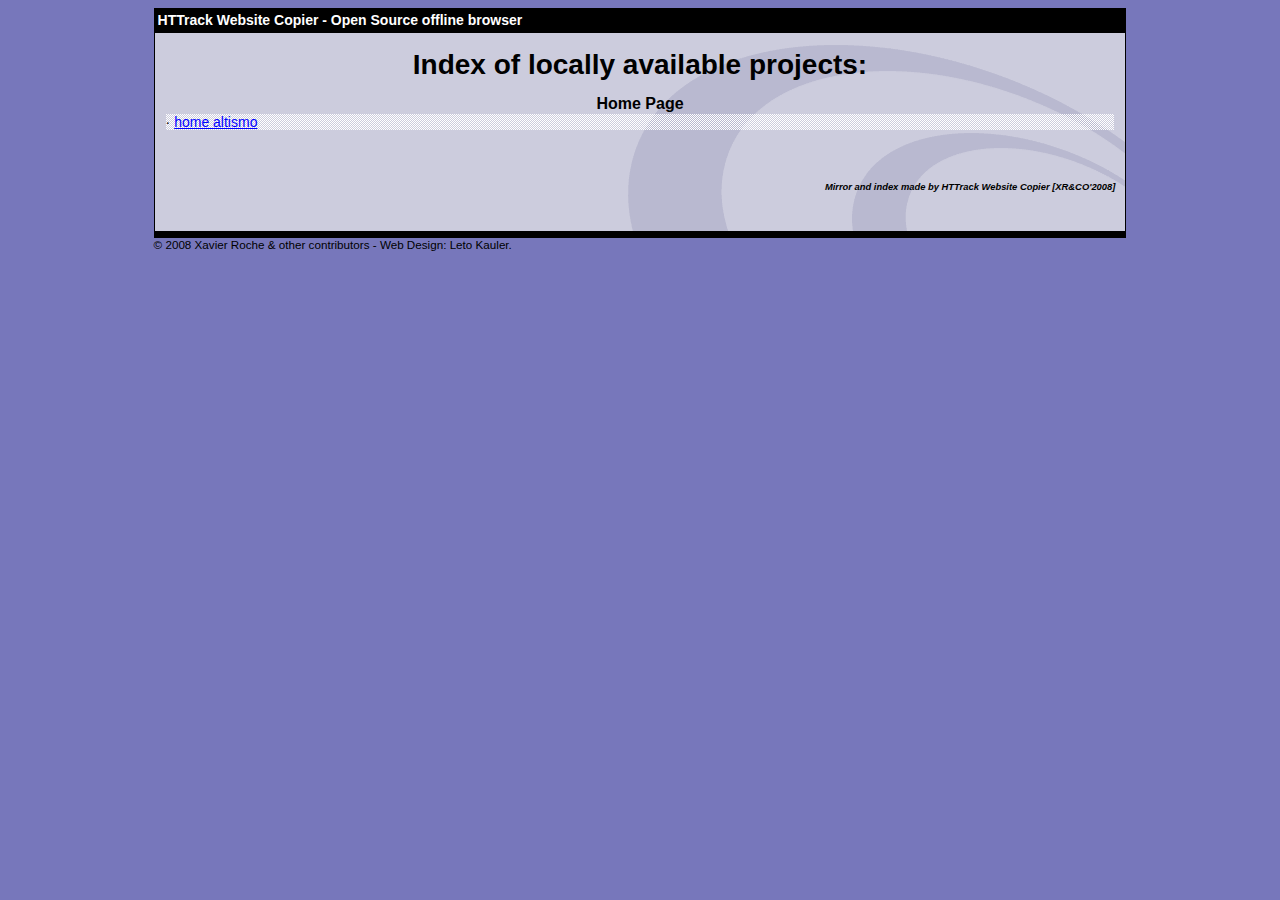
<file: Altismo home page/index.html>
<html xmlns="http://www.w3.org/1999/xhtml" lang="en">

<head>
	<meta http-equiv="Content-Type" content="text/html; charset=utf-8" />
	<meta name="description" content="HTTrack is an easy-to-use website mirror utility. It allows you to download a World Wide website from the Internet to a local directory,building recursively all structures, getting html, images, and other files from the server to your computer. Links are rebuiltrelatively so that you can freely browse to the local site (works with any browser). You can mirror several sites together so that you can jump from one toanother. You can, also, update an existing mirror site, or resume an interrupted download. The robot is fully configurable, with an integrated help" />
	<meta name="keywords" content="httrack, HTTRACK, HTTrack, winhttrack, WINHTTRACK, WinHTTrack, offline browser, web mirror utility, aspirateur web, surf offline, web capture, www mirror utility, browse offline, local  site builder, website mirroring, aspirateur www, internet grabber, capture de site web, internet tool, hors connexion, unix, dos, windows 95, windows 98, solaris, ibm580, AIX 4.0, HTS, HTGet, web aspirator, web aspirateur, libre, GPL, GNU, free software" />
	<title>List of available projects - HTTrack Website Copier</title>
	<!-- Mirror and index made by HTTrack Website Copier/3.49-2 [XR&CO'2014] -->

	<style type="text/css">
	<!--

body {
	margin: 0;  padding: 0;  margin-bottom: 15px;  margin-top: 8px;
	background: #77b;
}
body, td {
	font: 14px "Trebuchet MS", Verdana, Arial, Helvetica, sans-serif;
	}

#subTitle {
	background: #000;  color: #fff;  padding: 4px;  font-weight: bold; 
	}

#siteNavigation a, #siteNavigation .current {
	font-weight: bold;  color: #448;
	}
#siteNavigation a:link    { text-decoration: none; }
#siteNavigation a:visited { text-decoration: none; }

#siteNavigation .current { background-color: #ccd; }

#siteNavigation a:hover   { text-decoration: none;  background-color: #fff;  color: #000; }
#siteNavigation a:active  { text-decoration: none;  background-color: #ccc; }


a:link    { text-decoration: underline;  color: #00f; }
a:visited { text-decoration: underline;  color: #000; }
a:hover   { text-decoration: underline;  color: #c00; }
a:active  { text-decoration: underline; }

#pageContent {
	clear: both;
	border-bottom: 6px solid #000;
	padding: 10px;  padding-top: 20px;
	line-height: 1.65em;
	background-image: url(backblue.gif);
	background-repeat: no-repeat;
	background-position: top right;
	}

#pageContent, #siteNavigation {
	background-color: #ccd;
	}


.imgLeft  { float: left;   margin-right: 10px;  margin-bottom: 10px; }
.imgRight { float: right;  margin-left: 10px;   margin-bottom: 10px; }

hr { height: 1px;  color: #000;  background-color: #000;  margin-bottom: 15px; }

h1 { margin: 0;  font-weight: bold;  font-size: 2em; }
h2 { margin: 0;  font-weight: bold;  font-size: 1.6em; }
h3 { margin: 0;  font-weight: bold;  font-size: 1.3em; }
h4 { margin: 0;  font-weight: bold;  font-size: 1.18em; }

.blak { background-color: #000; }
.hide { display: none; }
.tableWidth { min-width: 400px; }

.tblRegular       { border-collapse: collapse; }
.tblRegular td    { padding: 6px;  background-image: url(fade.gif);  border: 2px solid #99c; }
.tblHeaderColor, .tblHeaderColor td { background: #99c; }
.tblNoBorder td   { border: 0; }


// -->
</style>

</head>

<body>
<table width="76%" border="0" align="center" cellspacing="0" cellpadding="3" class="tableWidth">
	<tr>
	<td id="subTitle">HTTrack Website Copier - Open Source offline browser</td>
	</tr>
</table>
<table width="76%" border="0" align="center" cellspacing="0" cellpadding="0" class="tableWidth">
<tr class="blak">
<td>
	<table width="100%" border="0" align="center" cellspacing="1" cellpadding="0">
	<tr>
	<td colspan="6"> 
		<table width="100%" border="0" align="center" cellspacing="0" cellpadding="10">
		<tr> 
		<td id="pageContent"> 
<!-- ==================== End prologue ==================== -->


<h1 ALIGN=Center>Index of locally available projects:</H1>
  <table border="0" width="100%" cellspacing="1" cellpadding="0">
		<TH>
		<BR/>
			Home Page
		</TH>
		<TR>
		  <TD BACKGROUND="fade.gif">
                    &middot; <A HREF="home%20altismo/index.html">home altismo</A>
   		  </TD>
		</TR>
	</TABLE>
	<BR>
	<H6 ALIGN="RIGHT">
         <I>Mirror and index made by HTTrack Website Copier [XR&CO'2008]</I>
	</H6>
	<!-- Mirror and index made by HTTrack Website Copier/3.49-2 [XR&CO'2014] -->
	<!-- Thanks for using HTTrack Website Copier! -->

<!-- ==================== Start epilogue ==================== -->
		</td>
		</tr>
		</table>
	</td>
	</tr>
	</table>
</td>
</tr>
</table>

<table width="76%" border="0" align="center" valign="bottom" cellspacing="0" cellpadding="0">
	<tr>
	<td id="footer"><small>&copy; 2008 Xavier Roche & other contributors - Web Design: Leto Kauler.</small></td>
	</tr>
</table>

</body>

</html>
</file>
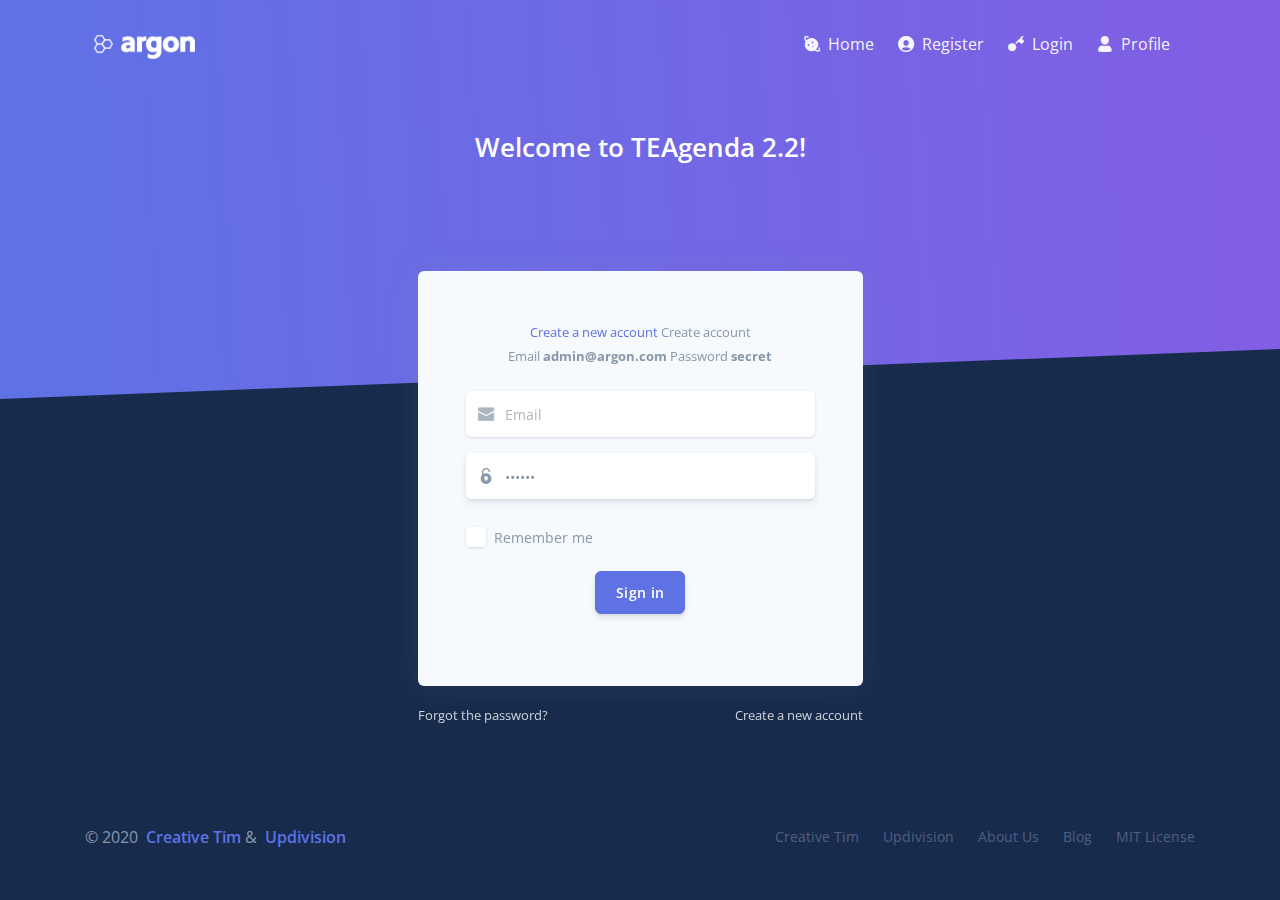
<file: Altismo home page/home altismo/192.168.1.188/login.html>
<!DOCTYPE html>
<html lang="en">
    
<!-- Mirrored from 192.168.1.188/login by HTTrack Website Copier/3.x [XR&CO'2014], Fri, 11 Sep 2020 21:22:41 GMT -->
<!-- Added by HTTrack --><meta http-equiv="content-type" content="text/html;charset=UTF-8" /><!-- /Added by HTTrack -->
<head>
        <meta charset="UTF-8">
        <meta http-equiv="X-UA-Compatible" content="ie=edge">
        <meta name="viewport" content="width=device-width, initial-scale=1.0">

        <meta name="csrf-token" content="dbTVWK1VwHJ8vpkIUhbC97fWmc67oNUmmYB3wFpC">

        <title>Laravel</title>
        <!-- Favicon -->
        <link href="argon/img/brand/favicon.png" rel="icon" type="image/png">
        <!-- Fonts -->
        <link href="https://fonts.googleapis.com/css?family=Open+Sans:300,400,600,700" rel="stylesheet">
        <!-- Icons -->
        <link href="argon/vendor/nucleo/css/nucleo.css" rel="stylesheet">
        <link href="argon/vendor/%40fortawesome/fontawesome-free/css/all.min.css" rel="stylesheet">
        <!-- Argon CSS -->
        <link type="text/css" href="argon/css/argone209.css?v=1.0.0" rel="stylesheet">
        <!-- Page plugins -->
            </head>
    <body class="bg-default">
                
        <div class="main-content">
            <nav class="navbar navbar-top navbar-horizontal navbar-expand-md navbar-dark">
    <div class="container px-4">
        <a class="navbar-brand" href="login.html">
            <img src="argon/img/brand/white.png" />
        </a>
        <button class="navbar-toggler" type="button" data-toggle="collapse" data-target="#navbar-collapse-main" aria-controls="navbarSupportedContent" aria-expanded="false" aria-label="Toggle navigation">
            <span class="navbar-toggler-icon"></span>
        </button>
        <div class="collapse navbar-collapse" id="navbar-collapse-main">
            <!-- Collapse header -->
            <div class="navbar-collapse-header d-md-none">
                <div class="row">
                    <div class="col-6 collapse-brand">
                        <a href="login.html">
                            <img src="argon/img/brand/blue.png">
                        </a>
                    </div>
                    <div class="col-6 collapse-close">
                        <button type="button" class="navbar-toggler" data-toggle="collapse" data-target="#navbar-collapse-main" aria-controls="sidenav-main" aria-expanded="false" aria-label="Toggle sidenav">
                            <span></span>
                            <span></span>
                        </button>
                    </div>
                </div>
            </div>
            <!-- Navbar items -->
            <ul class="navbar-nav ml-auto">
                <li class="nav-item">
                    <a class="nav-link nav-link-icon" href="login.html">
                        <i class="ni ni-planet"></i>
                        <span class="nav-link-inner--text">Home</span>
                    </a>
                </li>
                <li class="nav-item">
                    <a class="nav-link nav-link-icon" href="register.html">
                        <i class="ni ni-circle-08"></i>
                        <span class="nav-link-inner--text">Register</span>
                    </a>
                </li>
                <li class="nav-item">
                    <a class="nav-link nav-link-icon" href="login.html">
                        <i class="ni ni-key-25"></i>
                        <span class="nav-link-inner--text">Login</span>
                    </a>
                </li>
                <li class="nav-item">
                    <a class="nav-link nav-link-icon" href="login.html">
                        <i class="ni ni-single-02"></i>
                        <span class="nav-link-inner--text">Profile</span>
                    </a>
                </li>
            </ul>
        </div>
    </div>
</nav>                <div class="header bg-gradient-primary py-7 py-lg-8">
    <div class="container">
        <div class="header-body text-center mb-7">
            <div class="row justify-content-center">
                <div class="col-lg-5 col-md-6">
                    <h1 class="text-white">Welcome to TEAgenda 2.2!</h1>
                </div>
            </div>
        </div>
    </div>
    <div class="separator separator-bottom separator-skew zindex-100">
        <svg x="0" y="0" viewBox="0 0 2560 100" preserveAspectRatio="none" version="1.1" xmlns="http://www.w3.org/2000/svg">
            <polygon class="fill-default" points="2560 0 2560 100 0 100"></polygon>
        </svg>
    </div>
</div>
    <div class="container mt--8 pb-5">
        <div class="row justify-content-center">
            <div class="col-lg-5 col-md-7">
                <div class="card bg-secondary shadow border-0">
                    <div class="card-body px-lg-5 py-lg-5">
                        <div class="text-center text-muted mb-4">
                            <small>
                                <a href="register.html">Create a new account</a> Create account
                            </small>
                            <br>
                            <small>
                                Email <strong>admin@argon.com</strong>
                                Password <strong>secret</strong>
                            </small>
                        </div>
                        <form role="form" method="POST" action="http://192.168.1.188/login">
                            <input type="hidden" name="_token" value="dbTVWK1VwHJ8vpkIUhbC97fWmc67oNUmmYB3wFpC">
                            <div class="form-group mb-3">
                                <div class="input-group input-group-alternative">
                                    <div class="input-group-prepend">
                                        <span class="input-group-text"><i class="ni ni-email-83"></i></span>
                                    </div>
                                    <input class="form-control" placeholder="Email" type="email" name="email" value="" value="admin@argon.com" required autofocus>
                                </div>
                                                            </div>
                            <div class="form-group">
                                <div class="input-group input-group-alternative">
                                    <div class="input-group-prepend">
                                        <span class="input-group-text"><i class="ni ni-lock-circle-open"></i></span>
                                    </div>
                                    <input class="form-control" name="password" placeholder="Password" type="password" value="secret" required>
                                </div>
                                                            </div>
                            <div class="custom-control custom-control-alternative custom-checkbox">
                                <input class="custom-control-input" name="remember" id="customCheckLogin" type="checkbox" >
                                <label class="custom-control-label" for="customCheckLogin">
                                    <span class="text-muted">Remember me</span>
                                </label>
                            </div>
                            <div class="text-center">
                                <button type="submit" class="btn btn-primary my-4">Sign in</button>
                            </div>
                        </form>
                    </div>
                </div>
                <div class="row mt-3">
                    <div class="col-6">
                                                    <a href="password/reset.html" class="text-light">
                                <small>Forgot the password?</small>
                            </a>
                                            </div>
                    <div class="col-6 text-right">
                        <a href="register.html" class="text-light">
                            <small>Create a new account</small>
                        </a>
                    </div>
                </div>
            </div>
        </div>
    </div>
        </div>

                    <footer class="py-5">
    <div class="container">
        <div class="row align-items-center justify-content-xl-between">
    <div class="col-xl-6">
        <div class="copyright text-center text-xl-left text-muted">
            &copy; 2020 <a href="https://www.creative-tim.com/" class="font-weight-bold ml-1" target="_blank">Creative Tim</a> &amp;
            <a href="https://www.updivision.com/" class="font-weight-bold ml-1" target="_blank">Updivision</a>
        </div>
    </div>
    <div class="col-xl-6">
        <ul class="nav nav-footer justify-content-center justify-content-xl-end">
            <li class="nav-item">
                <a href="https://www.creative-tim.com/" class="nav-link" target="_blank">Creative Tim</a>
            </li>
            <li class="nav-item">
                <a href="https://www.updivision.com/" class="nav-link" target="_blank">Updivision</a>
            </li>
            <li class="nav-item">
                <a href="https://www.creative-tim.com/presentation" class="nav-link" target="_blank">About Us</a>
            </li>
            <li class="nav-item">
                <a href="http://blog.creative-tim.com/" class="nav-link" target="_blank">Blog</a>
            </li>
            <li class="nav-item">
                <a href="https://github.com/creativetimofficial/argon-dashboard/blob/master/LICENSE.md" class="nav-link" target="_blank">MIT License</a>
            </li>
        </ul>
    </div>
</div>    </div>
</footer>        
        <script src="argon/vendor/jquery/dist/jquery.min.js"></script>
        <script src="argon/vendor/bootstrap/dist/js/bootstrap.bundle.min.js"></script>
        
                
        <!-- Argon JS -->
        <script src="argon/js/argone209.js?v=1.0.0"></script>
    </body>

<!-- Mirrored from 192.168.1.188/login by HTTrack Website Copier/3.x [XR&CO'2014], Fri, 11 Sep 2020 21:22:43 GMT -->
</html>
</file>
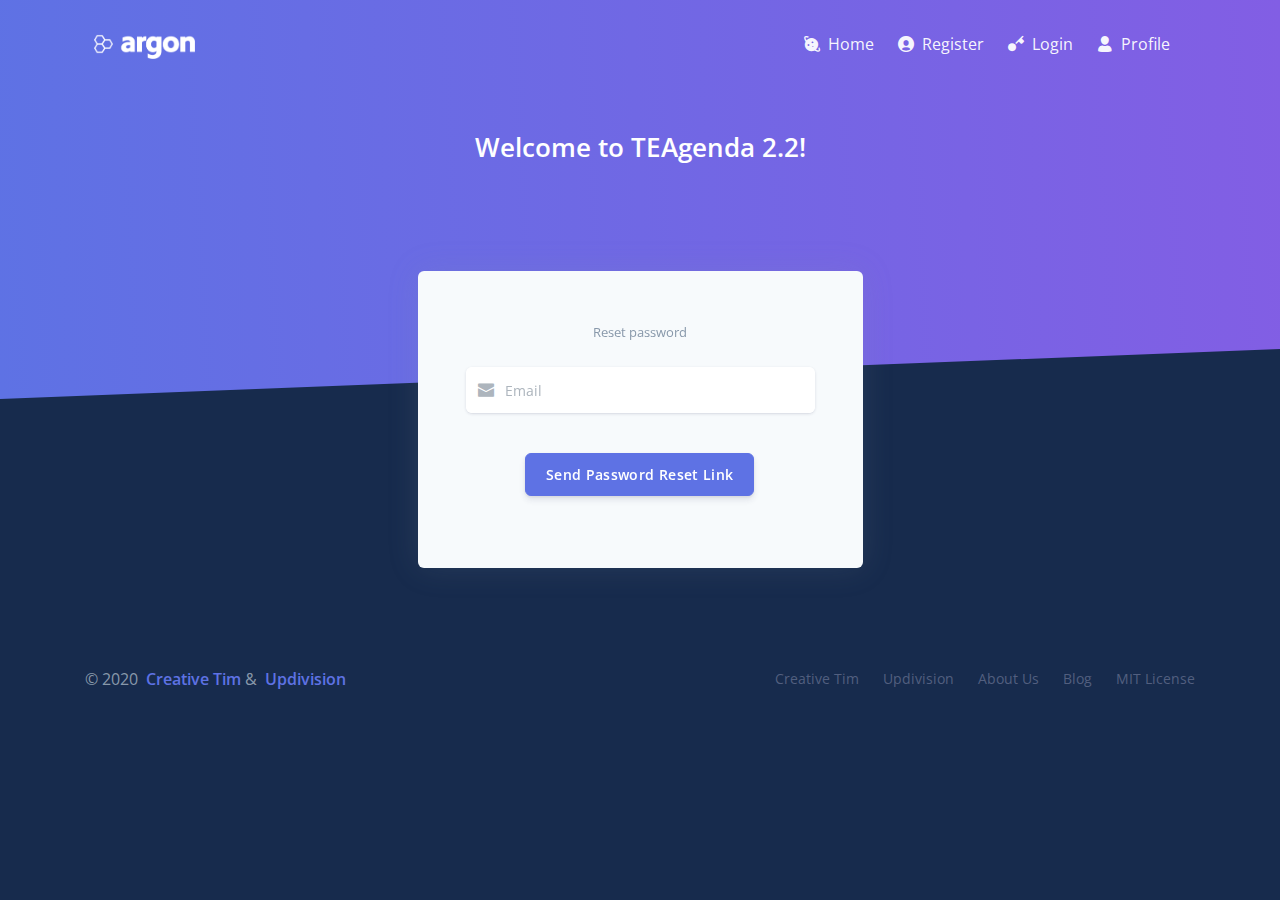
<file: Altismo home page/home altismo/192.168.1.188/password/reset.html>
<!DOCTYPE html>
<html lang="en">
    
<!-- Mirrored from 192.168.1.188/password/reset by HTTrack Website Copier/3.x [XR&CO'2014], Fri, 11 Sep 2020 21:22:56 GMT -->
<!-- Added by HTTrack --><meta http-equiv="content-type" content="text/html;charset=UTF-8" /><!-- /Added by HTTrack -->
<head>
        <meta charset="UTF-8">
        <meta http-equiv="X-UA-Compatible" content="ie=edge">
        <meta name="viewport" content="width=device-width, initial-scale=1.0">

        <meta name="csrf-token" content="dbTVWK1VwHJ8vpkIUhbC97fWmc67oNUmmYB3wFpC">

        <title>Laravel</title>
        <!-- Favicon -->
        <link href="../argon/img/brand/favicon.png" rel="icon" type="image/png">
        <!-- Fonts -->
        <link href="https://fonts.googleapis.com/css?family=Open+Sans:300,400,600,700" rel="stylesheet">
        <!-- Icons -->
        <link href="../argon/vendor/nucleo/css/nucleo.css" rel="stylesheet">
        <link href="../argon/vendor/%40fortawesome/fontawesome-free/css/all.min.css" rel="stylesheet">
        <!-- Argon CSS -->
        <link type="text/css" href="../argon/css/argone209.css?v=1.0.0" rel="stylesheet">
        <!-- Page plugins -->
            </head>
    <body class="bg-default">
                
        <div class="main-content">
            <nav class="navbar navbar-top navbar-horizontal navbar-expand-md navbar-dark">
    <div class="container px-4">
        <a class="navbar-brand" href="../login.html">
            <img src="../argon/img/brand/white.png" />
        </a>
        <button class="navbar-toggler" type="button" data-toggle="collapse" data-target="#navbar-collapse-main" aria-controls="navbarSupportedContent" aria-expanded="false" aria-label="Toggle navigation">
            <span class="navbar-toggler-icon"></span>
        </button>
        <div class="collapse navbar-collapse" id="navbar-collapse-main">
            <!-- Collapse header -->
            <div class="navbar-collapse-header d-md-none">
                <div class="row">
                    <div class="col-6 collapse-brand">
                        <a href="../login.html">
                            <img src="../argon/img/brand/blue.png">
                        </a>
                    </div>
                    <div class="col-6 collapse-close">
                        <button type="button" class="navbar-toggler" data-toggle="collapse" data-target="#navbar-collapse-main" aria-controls="sidenav-main" aria-expanded="false" aria-label="Toggle sidenav">
                            <span></span>
                            <span></span>
                        </button>
                    </div>
                </div>
            </div>
            <!-- Navbar items -->
            <ul class="navbar-nav ml-auto">
                <li class="nav-item">
                    <a class="nav-link nav-link-icon" href="../login.html">
                        <i class="ni ni-planet"></i>
                        <span class="nav-link-inner--text">Home</span>
                    </a>
                </li>
                <li class="nav-item">
                    <a class="nav-link nav-link-icon" href="../register.html">
                        <i class="ni ni-circle-08"></i>
                        <span class="nav-link-inner--text">Register</span>
                    </a>
                </li>
                <li class="nav-item">
                    <a class="nav-link nav-link-icon" href="../login.html">
                        <i class="ni ni-key-25"></i>
                        <span class="nav-link-inner--text">Login</span>
                    </a>
                </li>
                <li class="nav-item">
                    <a class="nav-link nav-link-icon" href="../login.html">
                        <i class="ni ni-single-02"></i>
                        <span class="nav-link-inner--text">Profile</span>
                    </a>
                </li>
            </ul>
        </div>
    </div>
</nav>                <div class="header bg-gradient-primary py-7 py-lg-8">
    <div class="container">
        <div class="header-body text-center mb-7">
            <div class="row justify-content-center">
                <div class="col-lg-5 col-md-6">
                    <h1 class="text-white">Welcome to TEAgenda 2.2!</h1>
                </div>
            </div>
        </div>
    </div>
    <div class="separator separator-bottom separator-skew zindex-100">
        <svg x="0" y="0" viewBox="0 0 2560 100" preserveAspectRatio="none" version="1.1" xmlns="http://www.w3.org/2000/svg">
            <polygon class="fill-default" points="2560 0 2560 100 0 100"></polygon>
        </svg>
    </div>
</div>
    <div class="container mt--8 pb-5">
        <div class="row justify-content-center">
            <div class="col-lg-5 col-md-7">
                <div class="card bg-secondary shadow border-0">
                    <div class="card-body px-lg-5 py-lg-5">
                        <div class="text-center text-muted mb-4">
                            <small>Reset password</small>
                        </div>

                        
                        <form role="form" method="POST" action="http://192.168.1.188/password/email">
                            <input type="hidden" name="_token" value="dbTVWK1VwHJ8vpkIUhbC97fWmc67oNUmmYB3wFpC">
                            <div class="form-group mb-3">
                                <div class="input-group input-group-alternative">
                                    <div class="input-group-prepend">
                                        <span class="input-group-text"><i class="ni ni-email-83"></i></span>
                                    </div>
                                    <input class="form-control" placeholder="Email" type="email" name="email" value="" required autofocus>
                                </div>
                                                            </div>
                            <div class="text-center">
                                <button type="submit" class="btn btn-primary my-4">Send Password Reset Link</button>
                            </div>
                        </form>
                    </div>
                </div>
            </div>
        </div>
    </div>
        </div>

                    <footer class="py-5">
    <div class="container">
        <div class="row align-items-center justify-content-xl-between">
    <div class="col-xl-6">
        <div class="copyright text-center text-xl-left text-muted">
            &copy; 2020 <a href="https://www.creative-tim.com/" class="font-weight-bold ml-1" target="_blank">Creative Tim</a> &amp;
            <a href="https://www.updivision.com/" class="font-weight-bold ml-1" target="_blank">Updivision</a>
        </div>
    </div>
    <div class="col-xl-6">
        <ul class="nav nav-footer justify-content-center justify-content-xl-end">
            <li class="nav-item">
                <a href="https://www.creative-tim.com/" class="nav-link" target="_blank">Creative Tim</a>
            </li>
            <li class="nav-item">
                <a href="https://www.updivision.com/" class="nav-link" target="_blank">Updivision</a>
            </li>
            <li class="nav-item">
                <a href="https://www.creative-tim.com/presentation" class="nav-link" target="_blank">About Us</a>
            </li>
            <li class="nav-item">
                <a href="http://blog.creative-tim.com/" class="nav-link" target="_blank">Blog</a>
            </li>
            <li class="nav-item">
                <a href="https://github.com/creativetimofficial/argon-dashboard/blob/master/LICENSE.md" class="nav-link" target="_blank">MIT License</a>
            </li>
        </ul>
    </div>
</div>    </div>
</footer>        
        <script src="../argon/vendor/jquery/dist/jquery.min.js"></script>
        <script src="../argon/vendor/bootstrap/dist/js/bootstrap.bundle.min.js"></script>
        
                
        <!-- Argon JS -->
        <script src="../argon/js/argone209.js?v=1.0.0"></script>
    </body>

<!-- Mirrored from 192.168.1.188/password/reset by HTTrack Website Copier/3.x [XR&CO'2014], Fri, 11 Sep 2020 21:22:57 GMT -->
</html>
</file>
<file: Altismo home page/home altismo/192.168.1.188/argon/vendor/nucleo/css/nucleo.css>
/*--------------------------------

hermes-dashboard-icons Web Font - built using nucleoapp.com
License - nucleoapp.com/license/

-------------------------------- */
@font-face {
  font-family: 'NucleoIcons';
  src: url('../fonts/nucleo-icons.eot');
  src: url('../fonts/nucleo-icons.eot') format('embedded-opentype'), url('../fonts/nucleo-icons.woff2') format('woff2'), url('../fonts/nucleo-icons.woff') format('woff'), url('../fonts/nucleo-icons.ttf') format('truetype'), url('../fonts/nucleo-icons.svg') format('svg');
  font-weight: normal;
  font-style: normal;
}
/*------------------------
    base class definition
-------------------------*/
.ni {
  display: inline-block;
  font: normal normal normal 14px/1 NucleoIcons;
  font-size: inherit;
  text-rendering: auto;
  -webkit-font-smoothing: antialiased;
  -moz-osx-font-smoothing: grayscale;
}
/*------------------------
  change icon size
-------------------------*/
.ni-lg {
  font-size: 1.33333333em;
  line-height: 0.75em;
  vertical-align: -15%;
}
.ni-2x {
  font-size: 2em;
}
.ni-3x {
  font-size: 3em;
}
.ni-4x {
  font-size: 4em;
}
.ni-5x {
  font-size: 5em;
}

/*----------------------------------
  add a square/circle background
-----------------------------------*/
.ni.square,
.ni.circle {
  padding: 0.33333333em;
  vertical-align: -16%;
  background-color: #eee;
}
.ni.circle {
  border-radius: 50%;
}
/*------------------------
  list icons
-------------------------*/
.ni-ul {
  padding-left: 0;
  margin-left: 2.14285714em;
  list-style-type: none;
}
.ni-ul > li {
  position: relative;
}
.ni-ul > li > .ni {
  position: absolute;
  left: -1.57142857em;
  top: 0.14285714em;
  text-align: center;
}
.ni-ul > li > .ni.lg {
  top: 0;
  left: -1.35714286em;
}
.ni-ul > li > .ni.circle,
.ni-ul > li > .ni.square {
  top: -0.19047619em;
  left: -1.9047619em;
}
/*------------------------
  spinning icons
-------------------------*/
.ni.spin {
  -webkit-animation: nc-spin 2s infinite linear;
  -moz-animation: nc-spin 2s infinite linear;
  animation: nc-spin 2s infinite linear;
}
@-webkit-keyframes nc-spin {
  0% {
    -webkit-transform: rotate(0deg);
  }
  100% {
    -webkit-transform: rotate(360deg);
  }
}
@-moz-keyframes nc-spin {
  0% {
    -moz-transform: rotate(0deg);
  }
  100% {
    -moz-transform: rotate(360deg);
  }
}
@keyframes nc-spin {
  0% {
    -webkit-transform: rotate(0deg);
    -moz-transform: rotate(0deg);
    -ms-transform: rotate(0deg);
    -o-transform: rotate(0deg);
    transform: rotate(0deg);
  }
  100% {
    -webkit-transform: rotate(360deg);
    -moz-transform: rotate(360deg);
    -ms-transform: rotate(360deg);
    -o-transform: rotate(360deg);
    transform: rotate(360deg);
  }
}
/*------------------------
  rotated/flipped icons
-------------------------*/
.ni.rotate-90 {
  filter: progid:DXImageTransform.Microsoft.BasicImage(rotation=1);
  -webkit-transform: rotate(90deg);
  -moz-transform: rotate(90deg);
  -ms-transform: rotate(90deg);
  -o-transform: rotate(90deg);
  transform: rotate(90deg);
}
.ni.rotate-180 {
  filter: progid:DXImageTransform.Microsoft.BasicImage(rotation=2);
  -webkit-transform: rotate(180deg);
  -moz-transform: rotate(180deg);
  -ms-transform: rotate(180deg);
  -o-transform: rotate(180deg);
  transform: rotate(180deg);
}
.ni.rotate-270 {
  filter: progid:DXImageTransform.Microsoft.BasicImage(rotation=3);
  -webkit-transform: rotate(270deg);
  -moz-transform: rotate(270deg);
  -ms-transform: rotate(270deg);
  -o-transform: rotate(270deg);
  transform: rotate(270deg);
}
.ni.flip-y {
  filter: progid:DXImageTransform.Microsoft.BasicImage(rotation=0);
  -webkit-transform: scale(-1, 1);
  -moz-transform: scale(-1, 1);
  -ms-transform: scale(-1, 1);
  -o-transform: scale(-1, 1);
  transform: scale(-1, 1);
}
.ni.flip-x {
  filter: progid:DXImageTransform.Microsoft.BasicImage(rotation=2);
  -webkit-transform: scale(1, -1);
  -moz-transform: scale(1, -1);
  -ms-transform: scale(1, -1);
  -o-transform: scale(1, -1);
  transform: scale(1, -1);
}
/*------------------------
    font icons
-------------------------*/

.ni-active-40::before {
    content: "\ea02";
}

.ni-air-baloon::before {
    content: "\ea03";
}

.ni-album-2::before {
    content: "\ea04";
}

.ni-align-center::before {
    content: "\ea05";
}

.ni-align-left-2::before {
    content: "\ea06";
}

.ni-ambulance::before {
    content: "\ea07";
}

.ni-app::before {
    content: "\ea08";
}

.ni-archive-2::before {
    content: "\ea09";
}

.ni-atom::before {
    content: "\ea0a";
}

.ni-badge::before {
    content: "\ea0b";
}

.ni-bag-17::before {
    content: "\ea0c";
}

.ni-basket::before {
    content: "\ea0d";
}

.ni-bell-55::before {
    content: "\ea0e";
}

.ni-bold-down::before {
    content: "\ea0f";
}

.ni-bold-left::before {
    content: "\ea10";
}

.ni-bold-right::before {
    content: "\ea11";
}

.ni-bold-up::before {
    content: "\ea12";
}

.ni-bold::before {
    content: "\ea13";
}

.ni-book-bookmark::before {
    content: "\ea14";
}

.ni-books::before {
    content: "\ea15";
}

.ni-box-2::before {
    content: "\ea16";
}

.ni-briefcase-24::before {
    content: "\ea17";
}

.ni-building::before {
    content: "\ea18";
}

.ni-bulb-61::before {
    content: "\ea19";
}

.ni-bullet-list-67::before {
    content: "\ea1a";
}

.ni-bus-front-12::before {
    content: "\ea1b";
}

.ni-button-pause::before {
    content: "\ea1c";
}

.ni-button-play::before {
    content: "\ea1d";
}

.ni-button-power::before {
    content: "\ea1e";
}

.ni-calendar-grid-58::before {
    content: "\ea1f";
}

.ni-camera-compact::before {
    content: "\ea20";
}

.ni-caps-small::before {
    content: "\ea21";
}

.ni-cart::before {
    content: "\ea22";
}

.ni-chart-bar-32::before {
    content: "\ea23";
}

.ni-chart-pie-35::before {
    content: "\ea24";
}

.ni-chat-round::before {
    content: "\ea25";
}

.ni-check-bold::before {
    content: "\ea26";
}

.ni-circle-08::before {
    content: "\ea27";
}

.ni-cloud-download-95::before {
    content: "\ea28";
}

.ni-cloud-upload-96::before {
    content: "\ea29";
}

.ni-compass-04::before {
    content: "\ea2a";
}

.ni-controller::before {
    content: "\ea2b";
}

.ni-credit-card::before {
    content: "\ea2c";
}

.ni-curved-next::before {
    content: "\ea2d";
}

.ni-delivery-fast::before {
    content: "\ea2e";
}

.ni-diamond::before {
    content: "\ea2f";
}

.ni-email-83::before {
    content: "\ea30";
}

.ni-fat-add::before {
    content: "\ea31";
}

.ni-fat-delete::before {
    content: "\ea32";
}

.ni-fat-remove::before {
    content: "\ea33";
}

.ni-favourite-28::before {
    content: "\ea34";
}

.ni-folder-17::before {
    content: "\ea35";
}

.ni-glasses-2::before {
    content: "\ea36";
}

.ni-hat-3::before {
    content: "\ea37";
}

.ni-headphones::before {
    content: "\ea38";
}

.ni-html5::before {
    content: "\ea39";
}

.ni-istanbul::before {
    content: "\ea3a";
}

.ni-key-25::before {
    content: "\ea3b";
}

.ni-laptop::before {
    content: "\ea3c";
}

.ni-like-2::before {
    content: "\ea3d";
}

.ni-lock-circle-open::before {
    content: "\ea3e";
}

.ni-map-big::before {
    content: "\ea3f";
}

.ni-mobile-button::before {
    content: "\ea40";
}

.ni-money-coins::before {
    content: "\ea41";
}

.ni-note-03::before {
    content: "\ea42";
}

.ni-notification-70::before {
    content: "\ea43";
}

.ni-palette::before {
    content: "\ea44";
}

.ni-paper-diploma::before {
    content: "\ea45";
}

.ni-pin-3::before {
    content: "\ea46";
}

.ni-planet::before {
    content: "\ea47";
}

.ni-ruler-pencil::before {
    content: "\ea48";
}

.ni-satisfied::before {
    content: "\ea49";
}

.ni-scissors::before {
    content: "\ea4a";
}

.ni-send::before {
    content: "\ea4b";
}

.ni-settings-gear-65::before {
    content: "\ea4c";
}

.ni-settings::before {
    content: "\ea4d";
}

.ni-single-02::before {
    content: "\ea4e";
}

.ni-single-copy-04::before {
    content: "\ea4f";
}

.ni-sound-wave::before {
    content: "\ea50";
}

.ni-spaceship::before {
    content: "\ea51";
}

.ni-square-pin::before {
    content: "\ea52";
}

.ni-support-16::before {
    content: "\ea53";
}

.ni-tablet-button::before {
    content: "\ea54";
}

.ni-tag::before {
    content: "\ea55";
}

.ni-tie-bow::before {
    content: "\ea56";
}

.ni-time-alarm::before {
    content: "\ea57";
}

.ni-trophy::before {
    content: "\ea58";
}

.ni-tv-2::before {
    content: "\ea59";
}

.ni-umbrella-13::before {
    content: "\ea5a";
}

.ni-user-run::before {
    content: "\ea5b";
}

.ni-vector::before {
    content: "\ea5c";
}

.ni-watch-time::before {
    content: "\ea5d";
}

.ni-world::before {
    content: "\ea5e";
}

.ni-zoom-split-in::before {
    content: "\ea5f";
}

.ni-collection::before {
    content: "\ea60";
}

.ni-image::before {
    content: "\ea61";
}

.ni-shop::before {
    content: "\ea62";
}

.ni-ungroup::before {
    content: "\ea63";
}

.ni-world-2::before {
    content: "\ea64";
}

.ni-ui-04::before {
    content: "\ea65";
}


/* all icon font classes list here */
</file>
